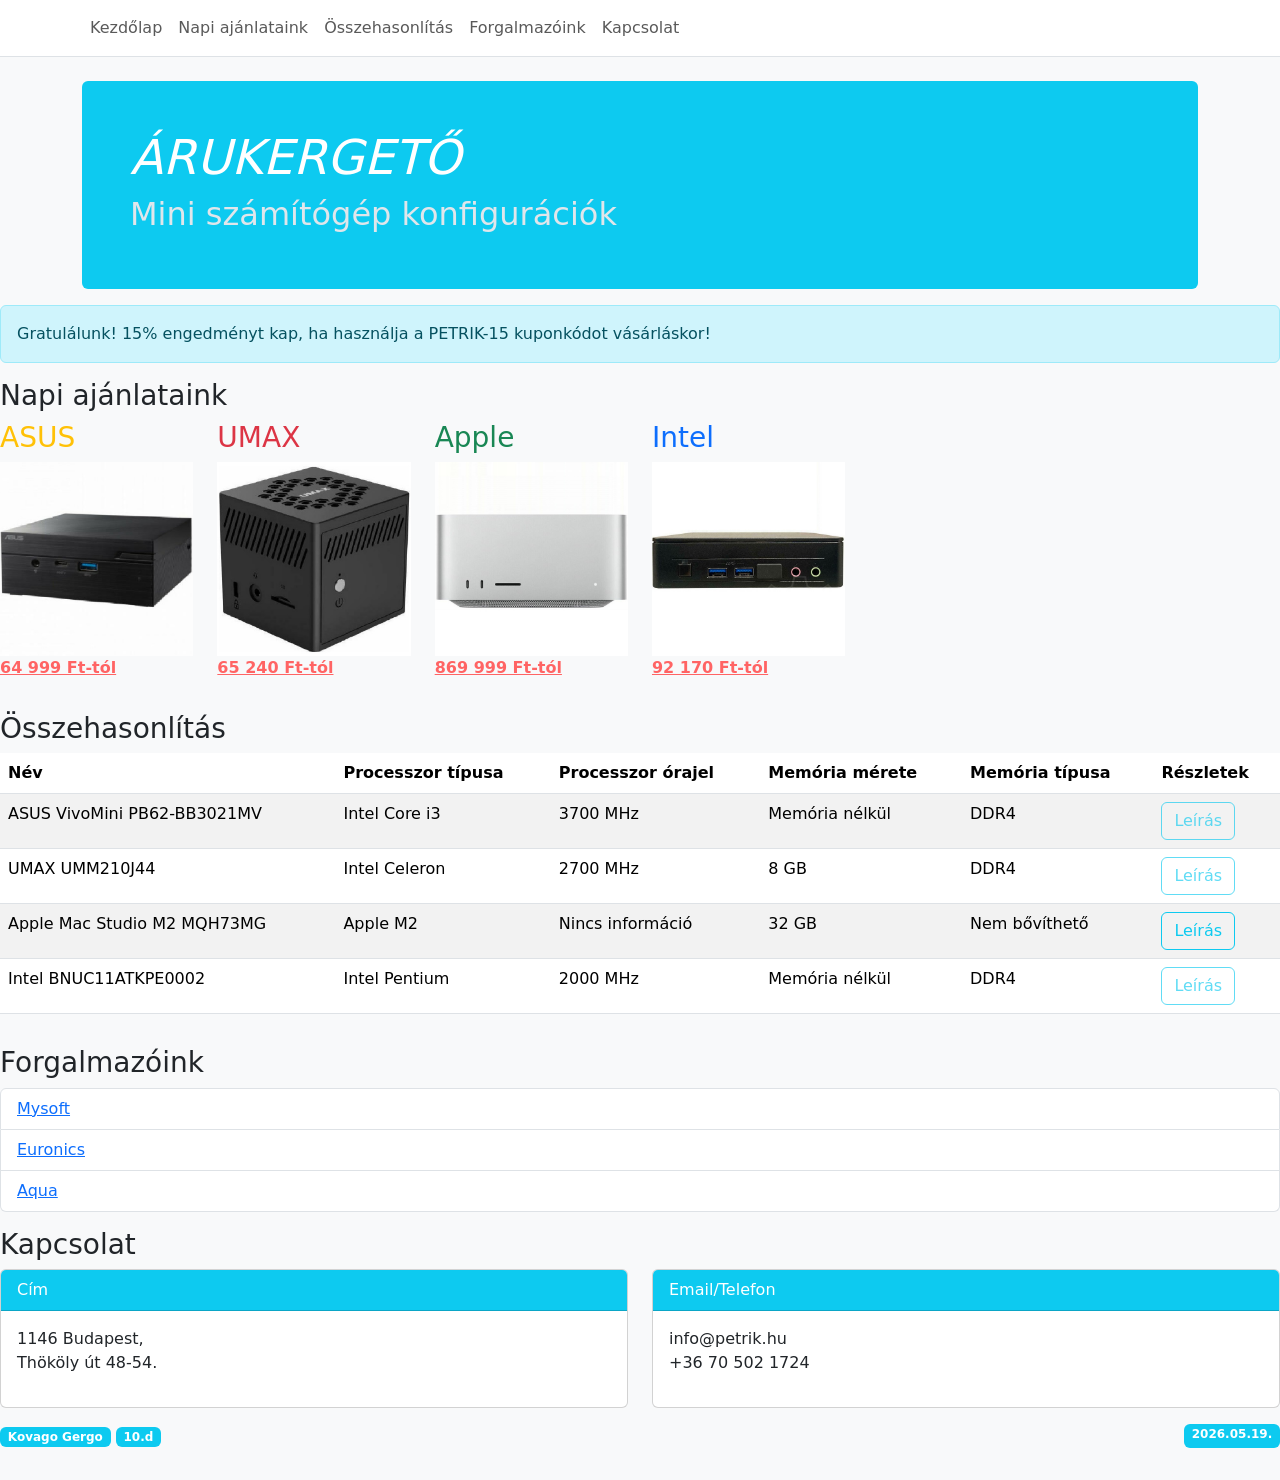
<file: doga/webprog/index.html>
<!DOCTYPE html>
<html lang="hu">

<head>
    <meta charset="UTF-8">
    <meta name="viewport" content="width=device-width, initial-scale=1.0">
</head>
<link rel="stylesheet" href="css/bootstrap.min.css">
<link rel="stylesheet" href="css/sajat.css">
<title>Kezdőlap</title>

<body>
    <div class="container-fluid bg-light p-0">
        <nav class="navbar navbar-expand-lg navbar-light bg-white border-bottom">
            <div class="container">
                <div class="collapse navbar-collapse" id="mainNav">
                    <ul class="navbar-nav mb-2 mb-lg-0">
                        <li class="nav-item"><a class="nav-link" href="#kezdolap">Kezdőlap</a></li>
                        <li class="nav-item"><a class="nav-link" href="#napi">Napi ajánlataink</a></li>
                        <li class="nav-item"><a class="nav-link" href="#osszehasonlitas">Összehasonlítás</a></li>
                        <li class="nav-item"><a class="nav-link" href="#forgalmazoink">Forgalmazóink</a></li>
                        <li class="nav-item"><a class="nav-link" href="#kapcsolat">Kapcsolat</a></li>
                    </ul>
                </div>
            </div>
        </nav>

        <div class="container mt-4">
            <div class="row">
                <div id="kezdolap" class="col-12 mb-3">
                    <div class="p-5 bg-info text-white rounded">
                        <h1 id="oldalcim">Árukergető</h1>
                        <h2>Mini számítógép konfigurációk</h2>
                    </div>
                </div>
            </div>
        </div>
        <div class="row">
            <div class="col-sm-12">
                <div class="alert alert-info" role="alert">
                    Gratulálunk! 15% engedményt kap, ha használja a PETRIK-15 kuponkódot vásárláskor!
                </div>
            </div>
        </div>
        <div class="row">
            <div class="col-sm-12">
                <h3 id="napi">Napi ajánlataink</h3>
            </div>
            <div class="col-sm-2 mb-3">
                <h3 class="text-warning">ASUS</h3>
                <img src="./images/001.jpg" class="img-fluid" alt="">
                <p class="akcio">64 999 Ft-tól</p>
            </div>
            <div class="col-sm-2 mb-3">
                <h3 class="text-danger">UMAX</h3>
                <img src="./images/002.jpg" class="img-fluid" alt="">
                <p class="akcio">65 240 Ft-tól</p>
            </div>
            <div class="col-sm-2 mb-3">
                <h3 class="text-success">Apple</h3>
                <img src="./images/003.jpg" class="img-fluid" alt="">
                <p class="akcio">869 999 Ft-tól</p>
            </div>
            <div class="col-sm-2 mb-3">
                <h3 class="text-primary">Intel</h3>
                <img src="./images/004.jpg" class="img-fluid" alt="">
                <p class="akcio">92 170 Ft-tól</p>
            </div>
        </div>
        <div class="row">
            <div class="col-sm-12 mb-3">
                <h3 id="osszehasonlitas">Összehasonlítás</h3>
                <div class="table-responsive">
                <table class="table table-striped">
                    <thead>
                        <tr>
                            <th>Név</th>
                            <th>Processzor típusa</th>
                            <th>Processzor órajel</th>
                            <th>Memória mérete</th>
                            <th>Memória típusa</th>
                            <th>Részletek</th>
                        </tr>
                    </thead>
                    <tbody>
                        <tr>
                            <td>ASUS VivoMini PB62-BB3021MV</td>
                            <td>Intel Core i3</td>
                            <td>3700 MHz</td>
                            <td>Memória nélkül</td>
                            <td>DDR4</td>
                            <td><a href="#" class="btn btn-outline-info disabled">Leírás</a></td>
                        </tr>
                        <tr>
                            <td>UMAX UMM210J44</td>
                            <td>Intel Celeron</td>
                            <td>2700 MHz</td>
                            <td>8 GB</td>
                            <td>DDR4</td>
                            <td><a href="#" class="btn btn-outline-info disabled">Leírás</a></td>
                        </tr>
                        <tr>
                            <td>Apple Mac Studio M2 MQH73MG</td>
                            <td>Apple M2</td>
                            <td>Nincs információ</td>
                            <td>32 GB</td>
                            <td>Nem bővíthető</td>
                            <td><a href="apple.html" class="btn btn-outline-info" target="_blank">Leírás</a></td>
                        </tr>
                        <tr>
                            <td>Intel BNUC11ATKPE0002</td>
                            <td>Intel Pentium</td>
                            <td>2000 MHz</td>
                            <td>Memória nélkül</td>
                            <td>DDR4</td>
                            <td><a href="#" class="btn btn-outline-info disabled">Leírás</a></td>
                        </tr>
                    </tbody>
                </table>
                </div>
            </div>
        </div>
        <div class="row">
            <div class="col-sm-12 mb-3">
                <h3 id="forgalmazoink">Forgalmazóink</h3>
                <ul class="list-group">
                    <li class="list-group-item"><a href="https://mysoft.hu" target="_blank">Mysoft</a></li>
                    <li class="list-group-item"><a href="https://euronics.hu" target="_blank">Euronics</a></li>
                    <li class="list-group-item"><a href="https://aqua.hu" target="_blank">Aqua</a></li>
                </ul>
            </div>
        </div>
        <div class="row">
            <div class="col-sm-12">
                <h3 id="kapcsolat">Kapcsolat</h3>
            </div>
            <div class="col-sm-6">
                <div class="card mb-3">
                    <div class="card-header bg-info text-white">Cím</div>
                    <div class="card-body">
                        <p>1146 Budapest,<br>Thököly út 48-54.</p>
                    </div>
                </div>
            </div>
            <div class="col-sm-6">
                <div class="card mb-3">
                    <div class="card-header bg-info text-white">Email/Telefon</div>
                    <div class="card-body">
                        <p>info@petrik.hu<br>+36 70 502 1724</p>
                    </div>
                </div>
            </div>
        </div>
        <div class="row">
            <div class="col-sm-12 mb-3">
                <p class="d-flex justify-content-between">
                    <span>
                        <span class="badge bg-info">Kovago Gergo</span>
                        <span class="badge bg-info">10.d</span>
                    </span>
                    <span class="badge bg-info">2026.05.19.</span>
                </p>
            </div>
        </div>
    </div>
</body>
<script src="js/bootstrap.bundle.min.js"></script>
</html>
</file>
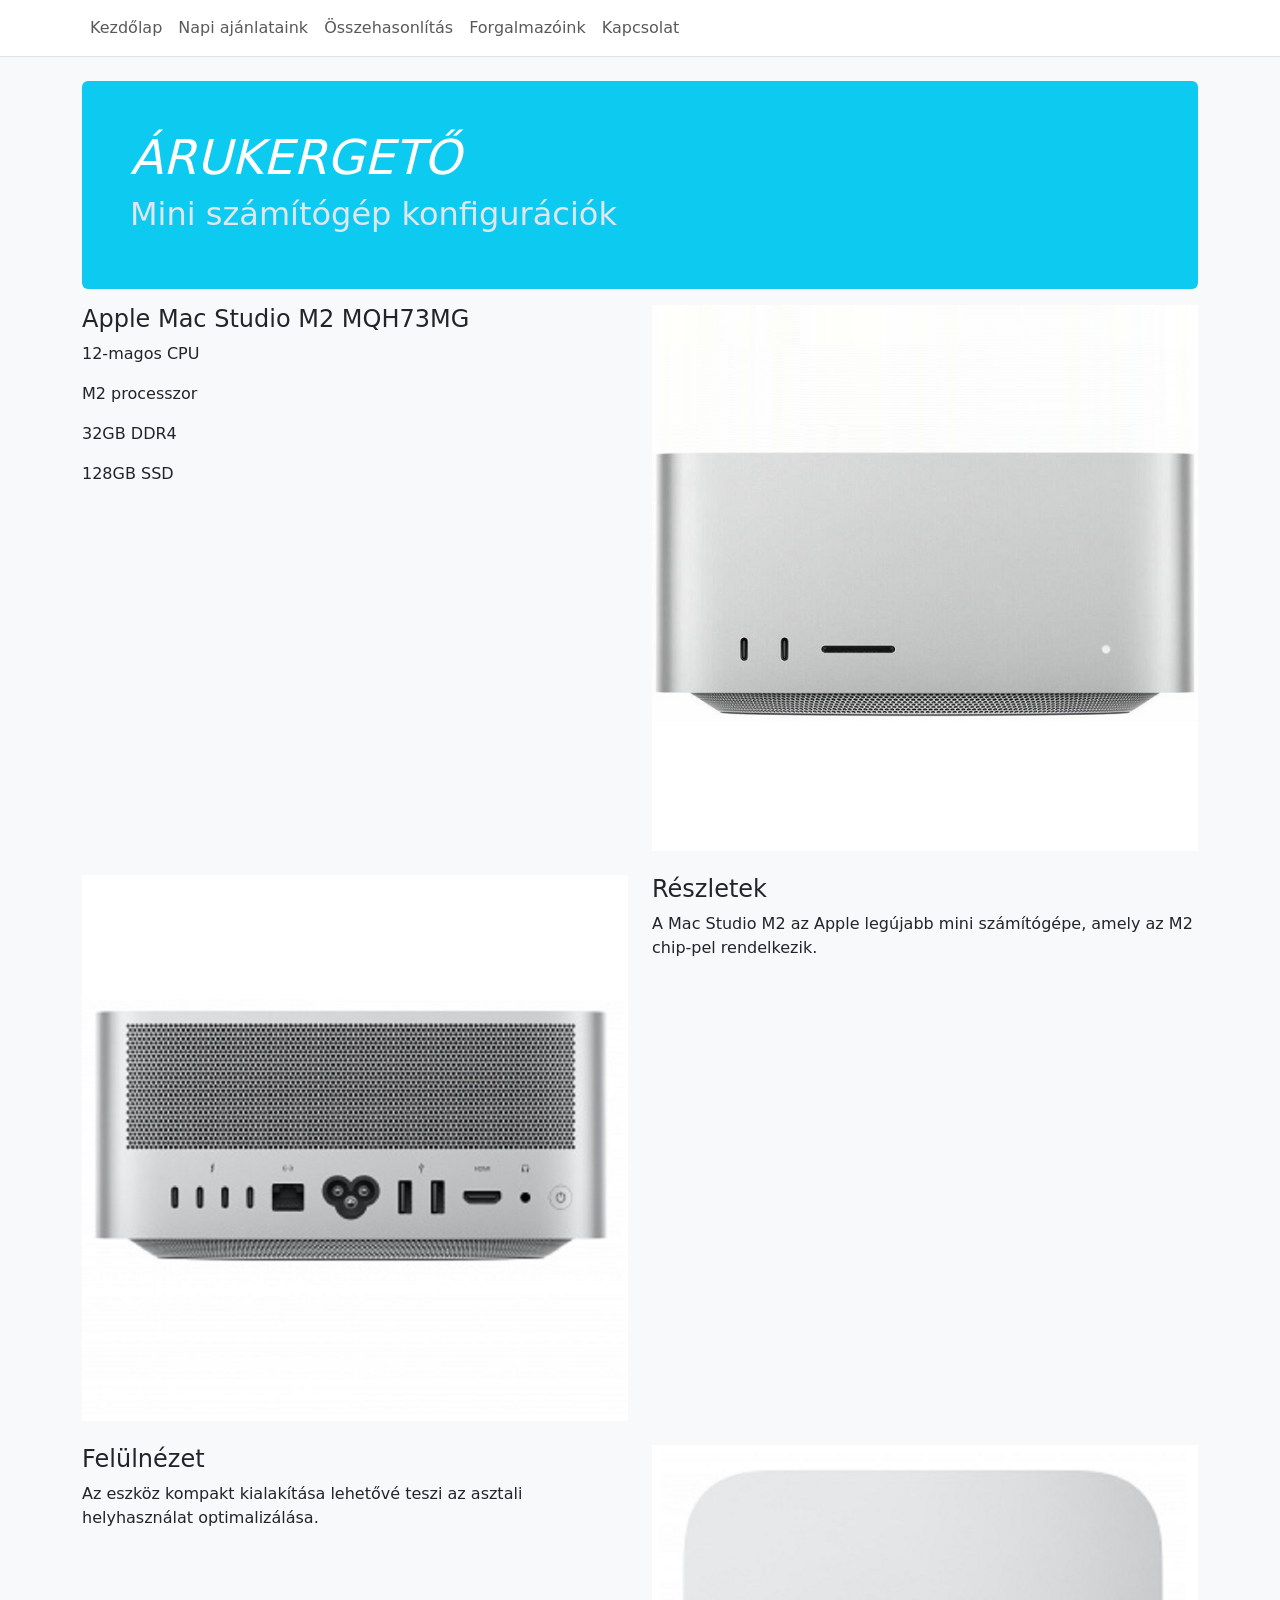
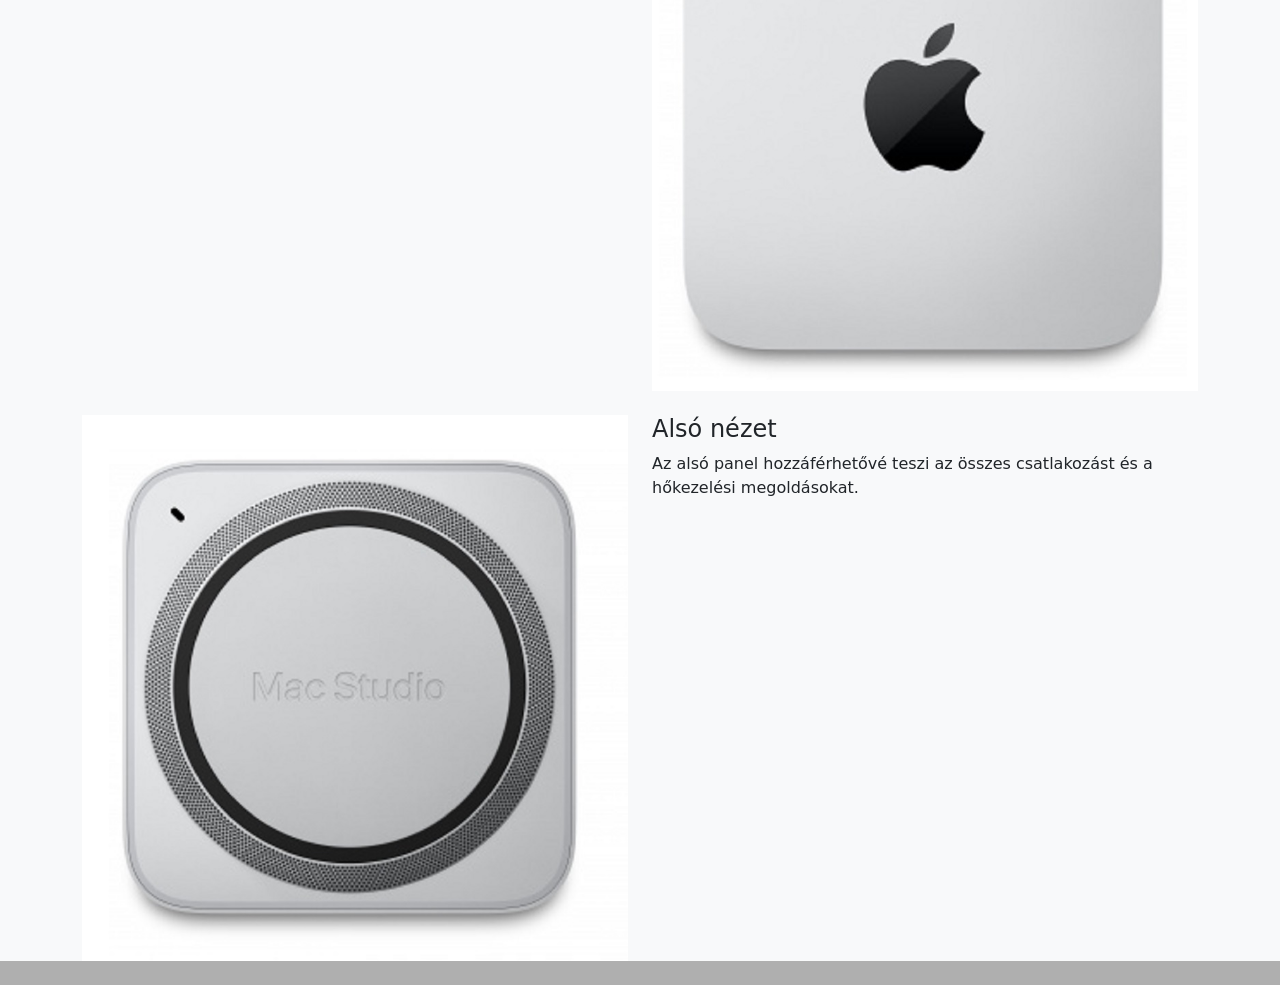
<file: doga/webprog/apple.html>
<!DOCTYPE html>
<html lang="hu">

<head>
    <meta charset="UTF-8">
    <meta name="viewport" content="width=device-width, initial-scale=1.0">
</head>
<link rel="stylesheet" href="css/bootstrap.min.css">
<link rel="stylesheet" href="css/sajat.css">
<title>Apple</title>

<body>
    <div class="container-fluid bg-light p-0">
        <nav class="navbar navbar-expand-lg navbar-light bg-white border-bottom">
            <div class="container">
                <div class="collapse navbar-collapse" id="mainNav">
                    <ul class="navbar-nav mb-2 mb-lg-0">
                        <li class="nav-item"><a class="nav-link" href="index.html#kezdolap">Kezdőlap</a></li>
                        <li class="nav-item"><a class="nav-link" href="index.html#napi">Napi ajánlataink</a></li>
                        <li class="nav-item"><a class="nav-link" href="index.html#osszehasonlitas">Összehasonlítás</a></li>
                        <li class="nav-item"><a class="nav-link" href="index.html#forgalmazoink">Forgalmazóink</a></li>
                        <li class="nav-item"><a class="nav-link" href="index.html#kapcsolat">Kapcsolat</a></li>
                    </ul>
                </div>
            </div>
        </nav>
        <div class="container mt-4">
            <div class="row">
                <div class="col-12 mb-3">
                    <div class="p-5 bg-info text-white rounded">
                        <h1 id="oldalcim">Árukergető</h1>
                        <h2>Mini számítógép konfigurációk</h2>
                    </div>
                </div>
            </div>

            <div class="row mb-4">
                <div class="col-md-6">
                    <h4>Apple Mac Studio M2 MQH73MG</h4>
                    <p>12-magos CPU</p>
                    <p>M2 processzor</p>
                    <p>32GB DDR4</p>
                    <p>128GB SSD</p>
                </div>
                <div class="col-md-6">
                    <img src="./images/003.jpg" class="img-fluid" alt="Ez egy Apple számítógépet ábrázoló kép szemből." title="Ez egy Apple számítógépet ábrázoló kép szemből.">
                </div>
            </div>

            <div class="row mb-4">
                <div class="col-md-6">
                    <img src="./images/005.jpg" class="img-fluid" alt="Ez egy Apple számítógépet ábrázoló kép hátulról." title="Ez egy Apple számítógépet ábrázoló kép hátulról.">
                </div>
                <div class="col-md-6">
                    <h4>Részletek</h4>
                    <p>A Mac Studio M2 az Apple legújabb mini számítógépe, amely az M2 chip-pel rendelkezik.</p>
                </div>
            </div>

            <div class="row mb-4">
                <div class="col-md-6">
                    <h4>Felülnézet</h4>
                    <p>Az eszköz kompakt kialakítása lehetővé teszi az asztali helyhasználat optimalizálása.</p>
                </div>
                <div class="col-md-6">
                    <img src="./images/006.jpg" class="img-fluid" alt="Ez egy Apple számítógépet ábrázoló kép felülről." title="Ez egy Apple számítógépet ábrázoló kép felülről.">
                </div>
            </div>

            <div class="row mb-4">
                <div class="col-md-6">
                    <img src="./images/007.jpg" class="img-fluid" alt="Ez egy Apple számítógépet ábrázoló kép alulról." title="Ez egy Apple számítógépet ábrázoló kép alulról.">
                </div>
                <div class="col-md-6">
                    <h4>Alsó nézet</h4>
                    <p>Az alsó panel hozzáférhetővé teszi az összes csatlakozást és a hőkezelési megoldásokat.</p>
                </div>
            </div>
        </div>
    </div>
</body>
<script src="js/bootstrap.bundle.min.js"></script>
</html>
</file>
<file: doga/webprog/css/sajat.css>
/* HTML selector with overflow rules */
html {
    overflow: -moz-scrollbars-vertical;
    overflow-y: scroll;
}

/* Body background color */
body {
    background-color: #AFAFAF;
}

/* akcio class for product prices */
.akcio {
    color: rgb(255, 100, 100);
    font-weight: bold;
    text-decoration: underline;
}

/* oldalcim ID for page titles */
#oldalcim {
    font-size: 300%;
    text-transform: uppercase;
    font-style: italic;
}

/* h2 styling in jumbotron */
.p-5.bg-info.text-white.rounded h2 {
    color: rgb(224, 230, 235) !important;
}
</file>
